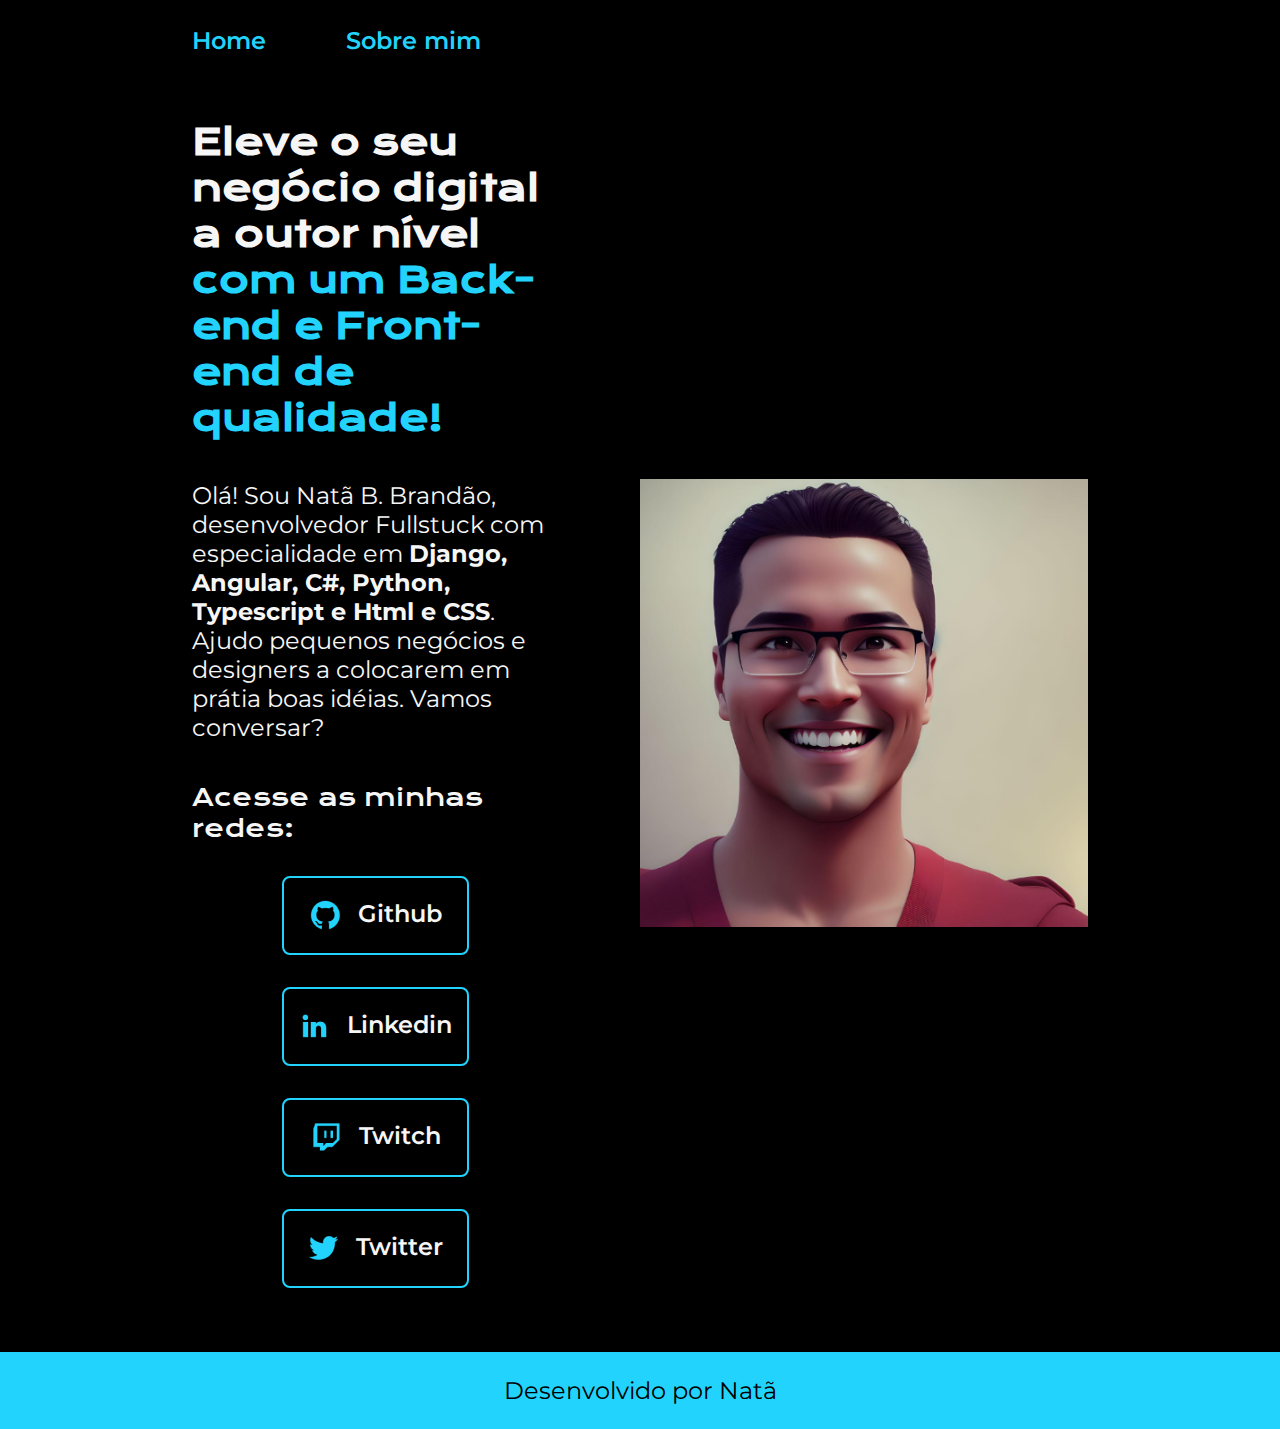
<file: index.html>
<!DOCTYPE html>
<html lang="pt-br">
<head>
    <meta charset="UTF-8">
    <meta http-equiv="X-UA-Compatible" content="IE=edge">
    <meta name="viewport" content="width=device-width, initial-scale=1.0">
    <title>Portfólio</title>
    <link rel="stylesheet" href="./styles/style.css">
</head>
<body>
    <header class="cabecalho">
        <nav class="cabecalho__menu">
            <a href="index.html" class="cabecalho__menu__link">Home</a>
            <a href="about.html" class="cabecalho__menu__link">Sobre mim</a>
        </nav>
    </header>
    <main class="apresentacao">
        <section class="apresentacao__conteudo">
            <h1 class="apresentacao__conteudo__titulo">Eleve o seu negócio digital a outor nível <strong class="titulo-destaque">com um Back-end e Front-end de qualidade!</strong></h1>
            <p class="apresentacao__conteudo__texto">
                Olá! Sou Natã B. Brandão, desenvolvedor Fullstuck com especialidade em  <strong> Django, Angular, C#, Python, Typescript e Html e CSS</strong>. Ajudo pequenos negócios e designers a colocarem em prátia boas idéias. Vamos conversar?
            </p>
            <div class="apresentacao__links">
                <h2 class="apresentacao__links__subtitulo">Acesse as minhas redes:</h2>
                <a class="apresentacao__links__navegacao" href="https://github.com/natancolen"> <img src="/assets/github.png" alt="gihub-logo"> Github</a>
                <a class="apresentacao__links__navegacao" href="https://www.linkedin.com/in/nat%C3%A3-batista-brand%C3%A3o-51495967/">  <img src="/assets/linkedin.png" alt="linkedin-logo"> Linkedin</a>
                <a class="apresentacao__links__navegacao" href="https://www.twitch.tv/natancolen">  <img src="/assets/twitch.png" alt="twitch-logo"> Twitch</a>
                <a class="apresentacao__links__navegacao" href="hhttps://twitter.com/natancolen">  <img src="/assets/twitter.png" alt="twitter-logo"> Twitter</a>
            </div>
        </section>
        <img class="apresentacao__imagem" src="./assets/foto-perfil-github.jpg" alt="Foto do Natã Brandão programador">

    </main>
    <footer class="rodape">
        <p>Desenvolvido por Natã</p>
    </footer>
</body>
</html>
</file>
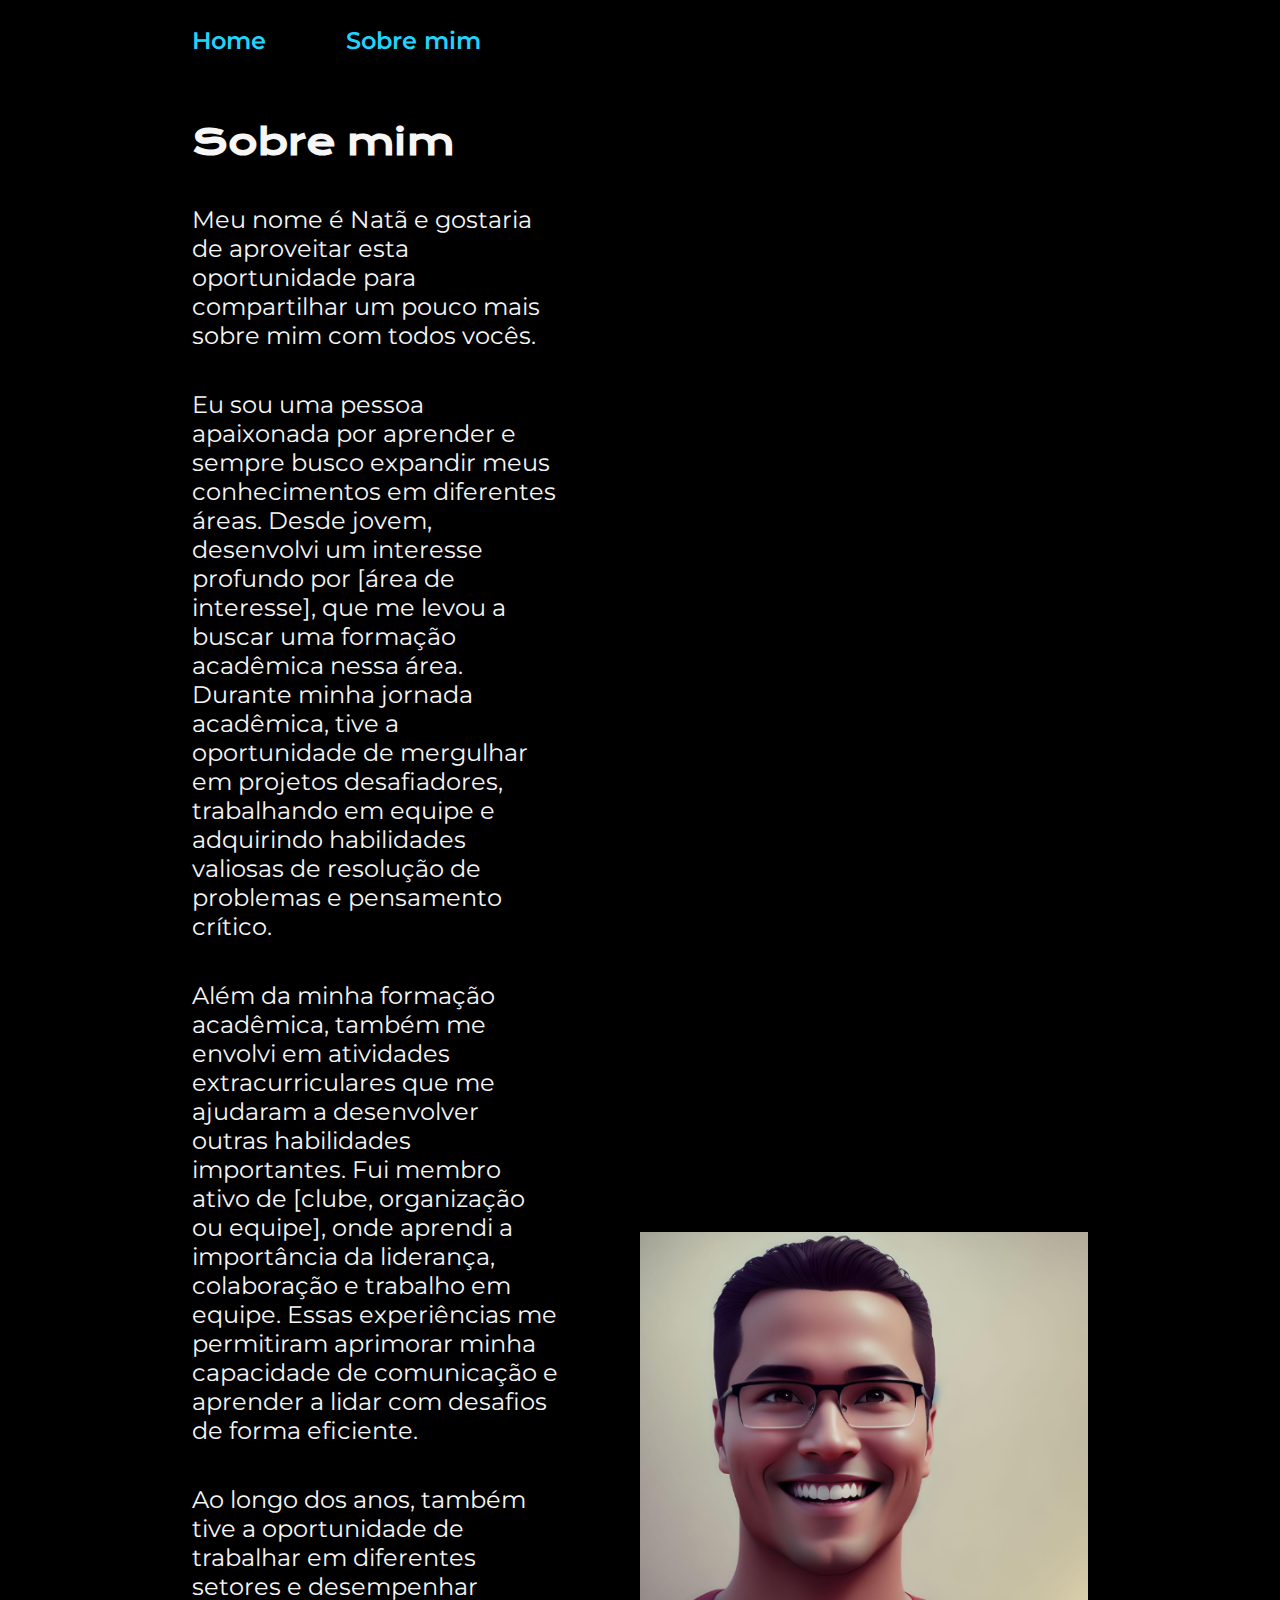
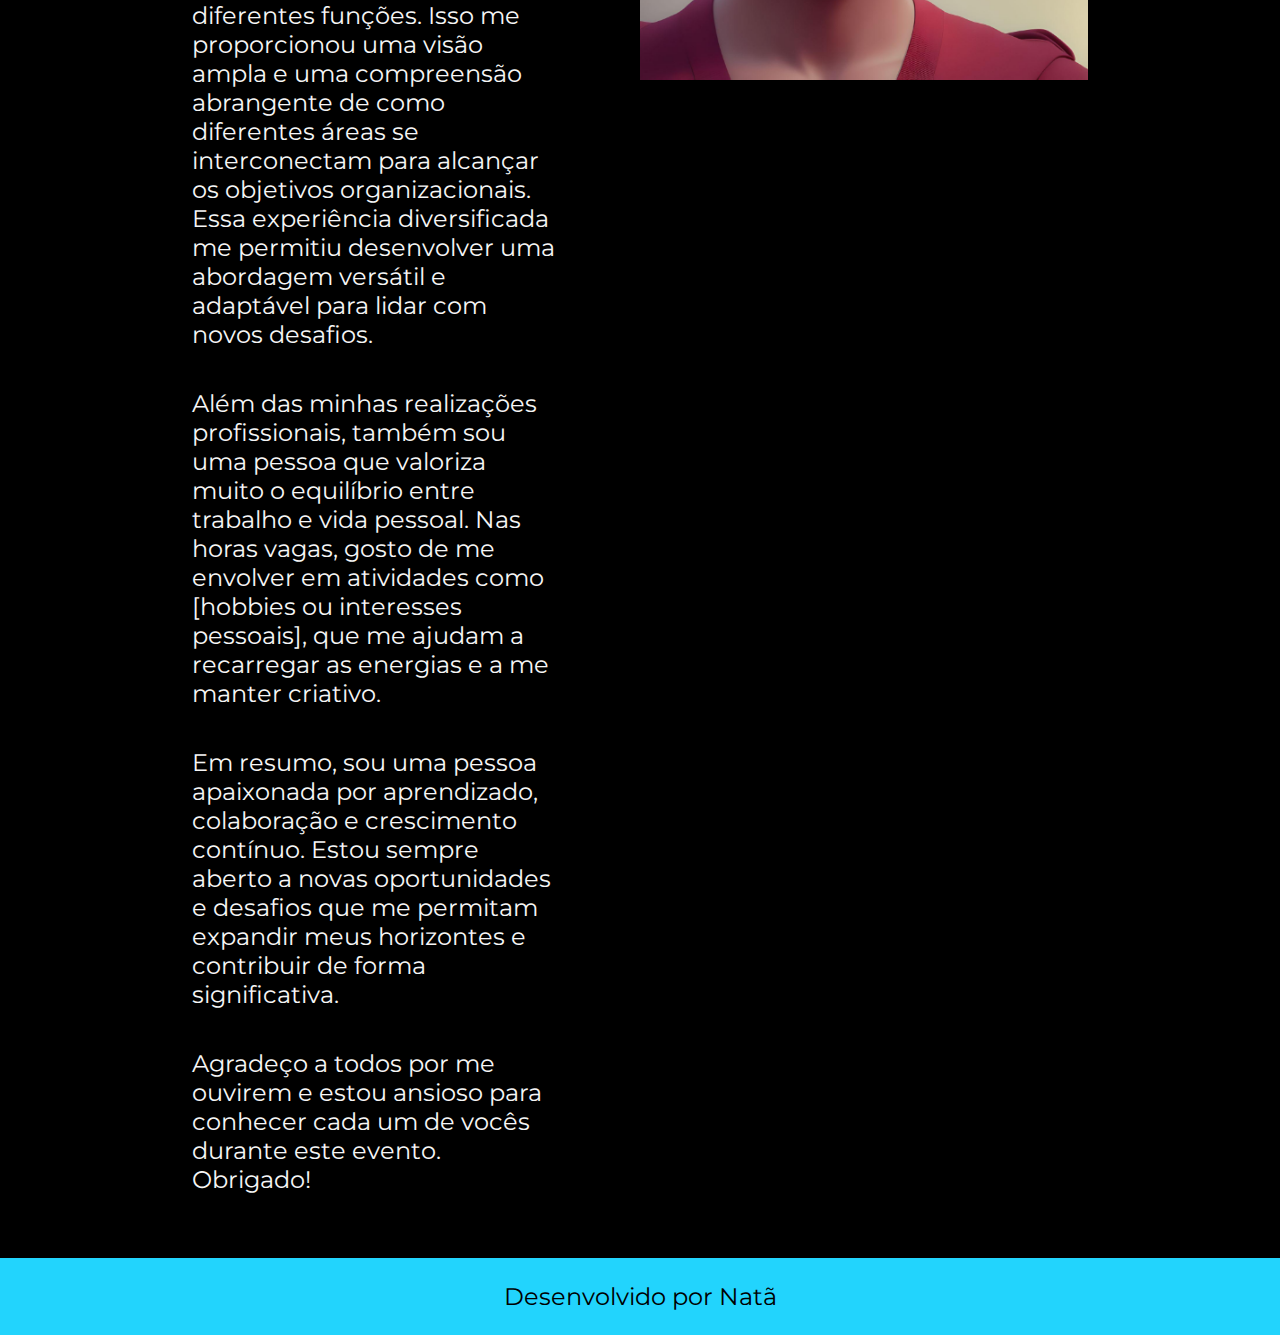
<file: about.html>
<!DOCTYPE html>
<html lang="pt">
<head>
    <meta charset="UTF-8">
    <meta http-equiv="X-UA-Compatible" content="IE=edge">
    <meta name="viewport" content="width=device-width, initial-scale=1.0">
    <title>Sobre mim</title>
    <link rel="stylesheet" href="./styles/style.css">
</head>
<body>
    <header class="cabecalho">
        <nav class="cabecalho__menu">
            <a href="index.html" class="cabecalho__menu__link">Home</a>
            <a href="about.html" class="cabecalho__menu__link">Sobre mim</a>
        </nav>
    </header>
    <main class="apresentacao">
        <section class="apresentacao__conteudo">
            <h1 class="apresentacao__conteudo__titulo">Sobre mim</h1>
            
            <p class="apresentacao__conteudo__texto">Meu nome é Natã e gostaria de aproveitar esta oportunidade para compartilhar um pouco mais sobre mim com todos vocês.
            </p>

            <p class="apresentacao__conteudo__texto">Eu sou uma pessoa apaixonada por aprender e sempre busco expandir meus conhecimentos em diferentes áreas. Desde
                jovem, desenvolvi um interesse profundo por [área de interesse], que me levou a buscar uma formação acadêmica nessa
                área. Durante minha jornada acadêmica, tive a oportunidade de mergulhar em projetos desafiadores, trabalhando em
                equipe e adquirindo habilidades valiosas de resolução de problemas e pensamento crítico.
            </p>

            <p class="apresentacao__conteudo__texto">Além da minha formação acadêmica, também me envolvi em atividades extracurriculares que me ajudaram a desenvolver
                outras habilidades importantes. Fui membro ativo de [clube, organização ou equipe], onde aprendi a importância da
                liderança, colaboração e trabalho em equipe. Essas experiências me permitiram aprimorar minha capacidade de
                comunicação e aprender a lidar com desafios de forma eficiente.
            </p>

            <p class="apresentacao__conteudo__texto">Ao longo dos anos, também tive a oportunidade de trabalhar em diferentes setores e desempenhar diferentes funções.
                Isso me proporcionou uma visão ampla e uma compreensão abrangente de como diferentes áreas se interconectam para
                alcançar os objetivos organizacionais. Essa experiência diversificada me permitiu desenvolver uma abordagem versátil
                e adaptável para lidar com novos desafios.
            </p>

            <p class="apresentacao__conteudo__texto">Além das minhas realizações profissionais, também sou uma pessoa que valoriza muito o equilíbrio entre trabalho e
                vida pessoal. Nas horas vagas, gosto de me envolver em atividades como [hobbies ou interesses pessoais], que me
                ajudam a recarregar as energias e a me manter criativo.
            </p>

            <p class="apresentacao__conteudo__texto">Em resumo, sou uma pessoa apaixonada por aprendizado, colaboração e crescimento contínuo. Estou sempre aberto a novas
                oportunidades e desafios que me permitam expandir meus horizontes e contribuir de forma significativa.
            </p>

            <p class="apresentacao__conteudo__texto">Agradeço a todos por me ouvirem e estou ansioso para conhecer cada um de vocês durante este evento. Obrigado!
            </p>

        </section>
        <img class="apresentacao__imagem" src="./assets/foto-perfil-github.jpg" alt="Foto do Natã Brandão programador">
    </main>
    <footer class="rodape">
        <p>Desenvolvido por Natã</p>
    </footer>
</body>
</html>
</file>
<file: styles/style.css>
@import url('https://fonts.googleapis.com/css2?family=Krona+One&family=Montserrat:wght@100;600&display=swap');

:root{
    --cor-principal: #000000;
    --cor-secundaria: #F6F6F6;
    --cor-terciaria: #22d4fd;
    --cor-hover-quartenaria: #272727;

    --font-principal: 'Krona One', sans-serif;
    --font-secundaria: 'Montserrat', sans-serif;
}

* {
    margin: 0;
    padding: 0;
}

body {
    box-sizing: border-box;
    background-color: var(--cor-principal);
    color: var(--cor-secundaria);
}

.cabecalho{
    padding: 2% 0% 0% 15%;
}

.cabecalho__menu{
    display: flex;
    gap: 80px;
}

.cabecalho__menu__link{
    font-family: var(--font-secundaria);
    font-size: 1.5rem;
    font-weight: 600;
    color: var(--cor-terciaria);
    text-decoration: none;
}

.apresentacao {
    padding: 5% 15%;
    display: flex;
    align-items: center;
    justify-content: space-between;
    gap: 82px;
}

.apresentacao__conteudo {
    width: 50%;
    display: flex;
    flex-direction: column;
    gap: 40px;
}

.apresentacao__conteudo__titulo {
    font-size: 2.25rem;
    font-family: var(--font-principal);
}

.titulo-destaque {
    color: var(--cor-terciaria);
}

.apresentacao__conteudo__texto {
    font-size: 1.5rem;
    font-family: var(--font-secundaria);
}

.apresentacao__links {
    display: flex;
    flex-direction: column;
    justify-content: space-between;
    align-items: center;
    gap: 32px;
}

.apresentacao__links__subtitulo{
    font-family: var(--font-principal);
    font-weight: 400;
    font-size: 1.5rem;
}

.apresentacao__links__navegacao {
    display: flex;
    justify-content: center;
    gap: 16px;
    border: 2px solid var(--cor-terciaria);
    width: 50%;
    text-align: center;
    border-radius: 8px;
    font-size: 1.5rem;
    font-weight: 600;
    padding: 21.5px 0;
    text-decoration: none;
    color: var(--cor-secundaria);
    font-family: var(--font-secundaria);
}

.apresentacao__links__navegacao:hover{
    background-color: var(--cor-hover-quartenaria);
}
.apresentacao__imagem{
    width: 50%;
}

.rodape{
    padding: 24px;
    color:  var(--cor-principal);
    background-color: var(--cor-terciaria);
    text-align: center;
    font-family: var(--font-secundaria);
    font-size: 1.5rem;
    font-weight: 400;
}

@media(max-width:1200px) {
    .cabecalho{
        padding: 10%;
    }

    .cabecalho__menu{
        justify-content: center;
    }

    .apresentacao{
        flex-direction: column-reverse;
        padding: 5%;
    }

    .apresentacao__conteudo{
        width: auto;
    }
    
    .apresentacao__links__navegacao {
        width: 180px;
    }
}
</file>
